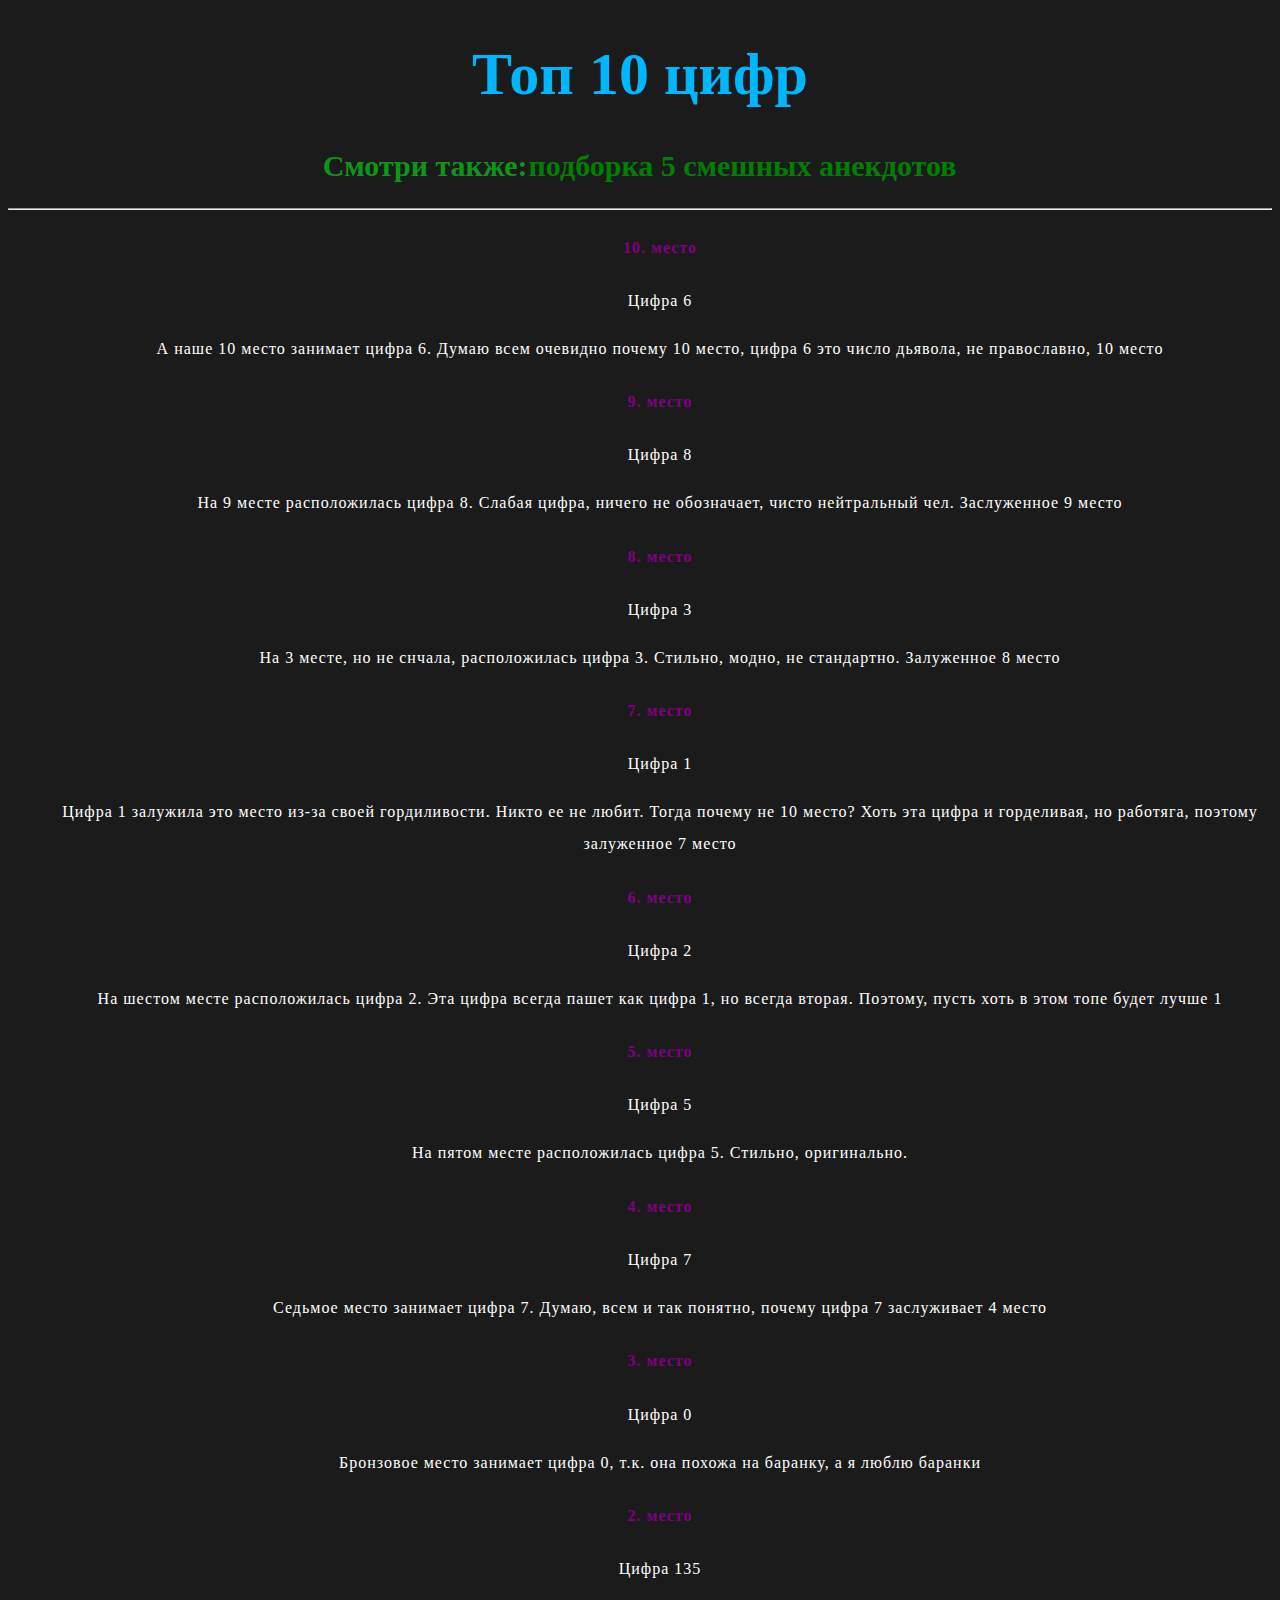
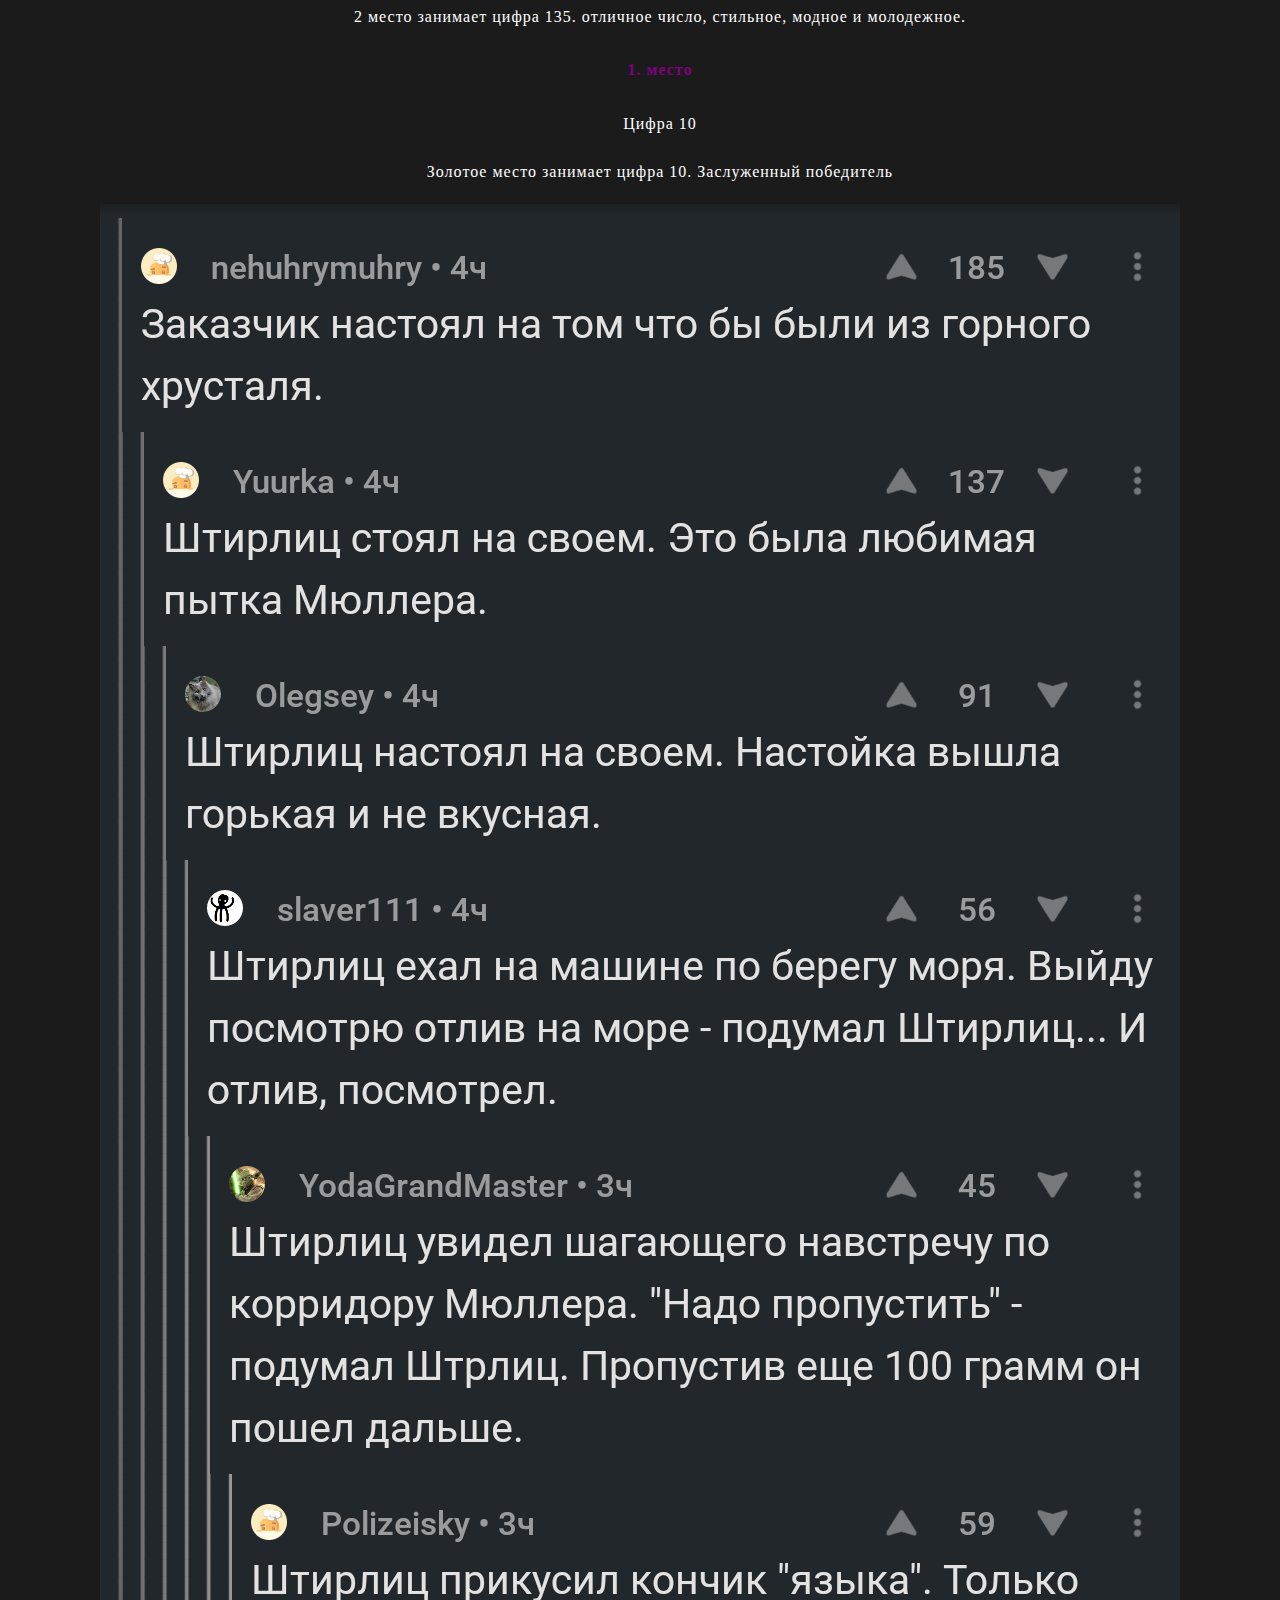
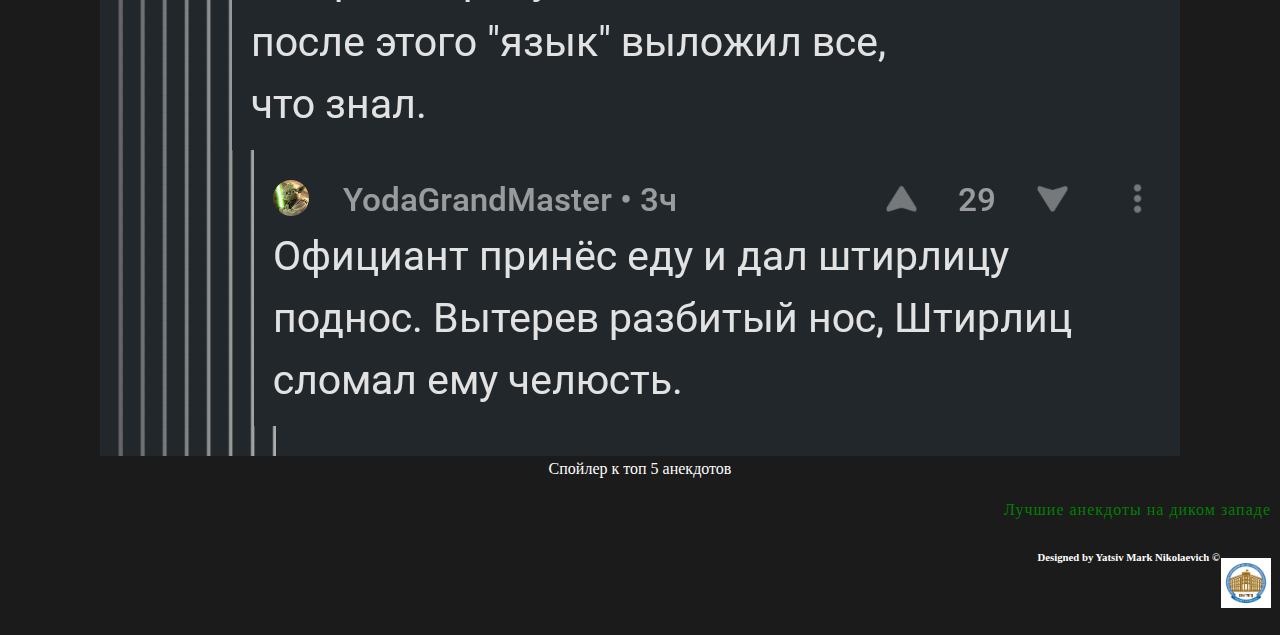
<file: index.html>
<!DOCTYPE html>

<html>
<head>
    <title>Топ 10 цифр</title>
    <meta charset= "utf-8">
    <link href="styles\style.css" rel="stylesheet" type="text/css">
</head>

<body>
    <header>
        <h1>Топ 10 цифр</h1>
    </header>
    <nav>
        <h2>Смотри также:<a href="1.html">подборка 5 смешных анекдотов</a></h2>
        <hr>
    </nav>

<ol reversed class="center">
    <section>
        <article> <!--10 место -->
            <h4 style="color:purple" > <li> место</li></h4>
            <p>Цифра 6</p>
            <p>А наше 10 место занимает цифра 6. Думаю всем очевидно почему 10 место, цифра 6 это число дьявола, не православно, 10 место </p>
        </article>

        <article> <!--9 место -->
            <h4 style="color:purple" > <li> место</li> </h4>
            <p>Цифра 8</p>
            <p>На 9 месте расположилась цифра 8. Слабая цифра, ничего не обозначает, чисто нейтральный чел. Заслуженное 9 место </p>
        </article>

        <article> <!--8 место -->
            <h4 style="color:purple"><li> место</li></h4>
            <p>Цифра 3</p>
            <p> На 3 месте, но не снчала, расположилась цифра 3. Стильно, модно, не стандартно. Залуженное 8 место </p>
        </article>

        <article> <!--7 место -->
            <h4 style="color:purple"><li> место</li></h4>
            <p>Цифра 1 </p>
            <p>Цифра 1 залужила это место из-за своей гордиливости. Никто ее не любит. Тогда почему не 10 место? Хоть эта цифра и горделивая, но работяга, поэтому залуженное 7 место  </p>
        </article>

        <article> <!--6 место -->
            <h4 style="color:purple"><li> место</li></h4>
            <p>Цифра 2 </p>
            <p> На шестом месте расположилась цифра 2. Эта цифра всегда пашет как цифра 1, но всегда вторая. Поэтому, пусть хоть в этом топе будет лучше 1</p>
        </article>

        <article> <!--5 место -->
            <h4 style="color:purple"><li> место</li></h4>
            <p>Цифра 5 </p>
            <p>На пятом месте расположилась цифра 5. Стильно, оригинально. </p>
        </article>

        <article> <!--4 место -->
            <h4 style="color:purple"><li> место</li></h4>
            <p>Цифра 7</p>
            <p> Седьмое место занимает цифра 7. Думаю, всем и так понятно, почему цифра 7 заслуживает 4 место</p>
        </article>

        <article> <!--3 место -->
            <h4 style="color:purple"><li> место</li></h4>
            <p>Цифра 0</p>
            <p>Бронзовое место занимает цифра 0, т.к. она похожа на баранку, а я люблю баранки </p>
        </article>

        <article> <!--2 место -->
            <h4 style="color:purple"  ><li> место</li></h4>
            <p>Цифра 135 </p>
            <p> 2 место занимает цифра 135. отличное число, стильное, модное и молодежное. </p>
        </article>

        <article> <!--1 место -->
            <h4 style="color:purple"><li> место</li></h4>
            <p>Цифра  10</p>
            <p>Золотое место занимает цифра 10. Заслуженный победитель</p>
        </article>

    </section>
</ol>

<figcaption class="center">
    <figure>
    <img src="images\Штирлциц.png"
    alt="Спойлер к топ 5 анекдотов">
    <figcaption style="color:white">Спойлер к топ 5 анекдотов</figcaption>
    </figure>
</figcaption>

<aside>
	<p align="right"><a href="https://anekdotbar.ru/top-100.html" target="_blank">Лучшие анекдоты на диком западе</a></p>
	<p align="right" class="float"><a href="https://sutd.ru"><img src="images\460px-Логотип_СПбГУПТД.jpg" width="50" height="50" alt="ошибка"></a></p>
</aside>


<footer>
    <h6 align="right">Designed by Yatsiv Mark Nikolaevich &#169;</h6>
</footer>

</body>
</html>
</file>
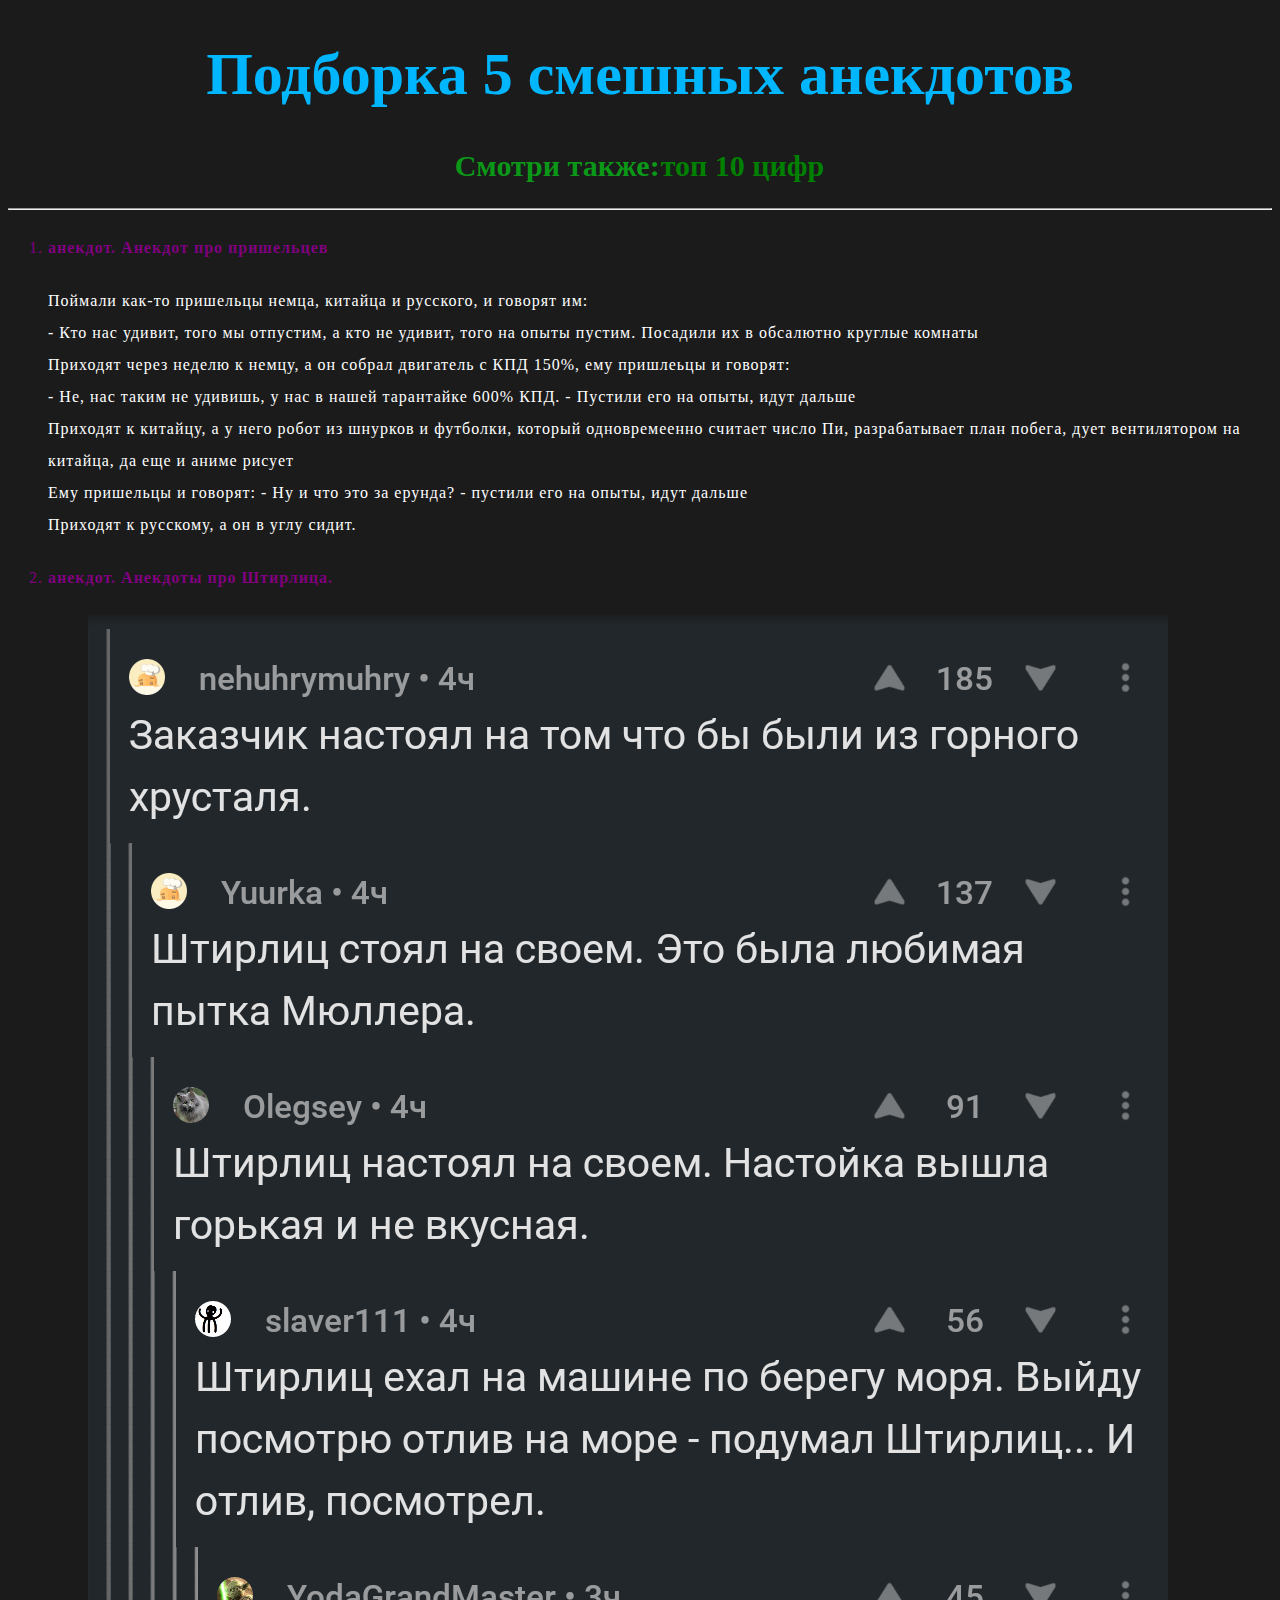
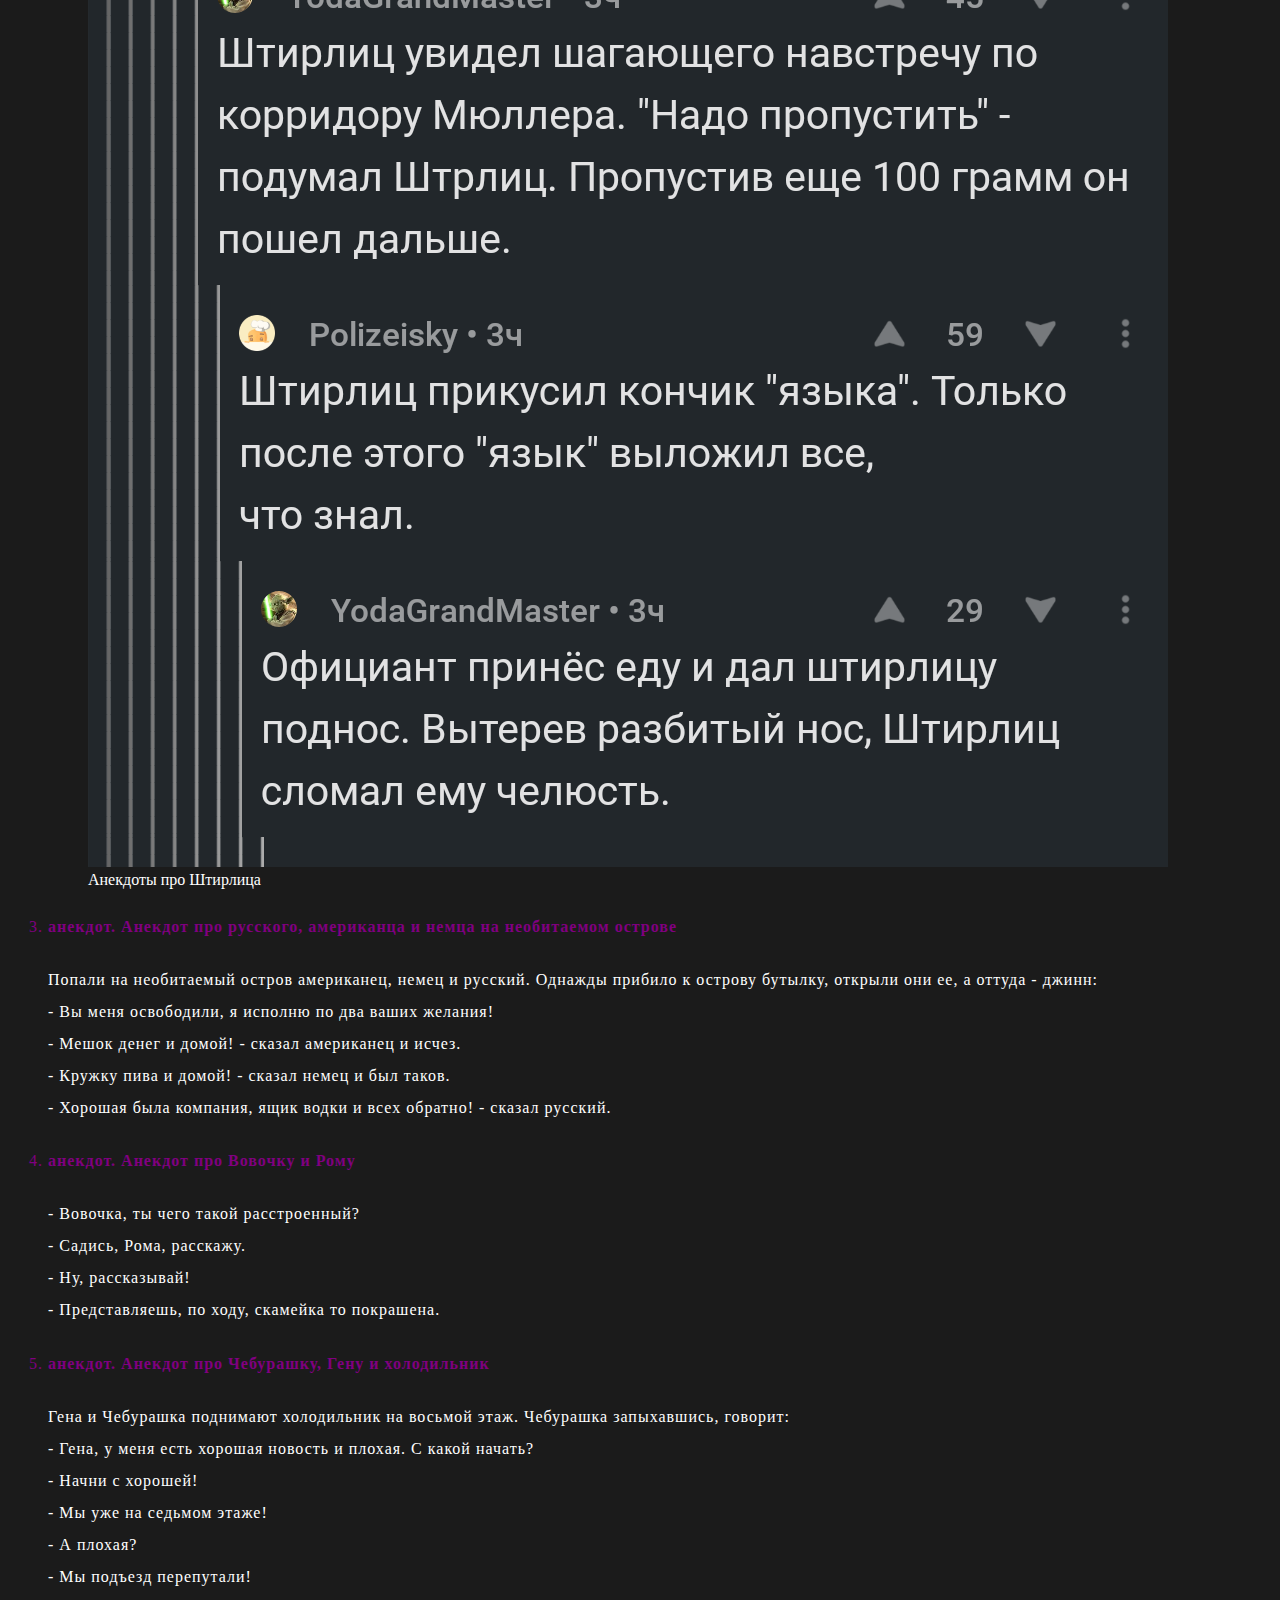
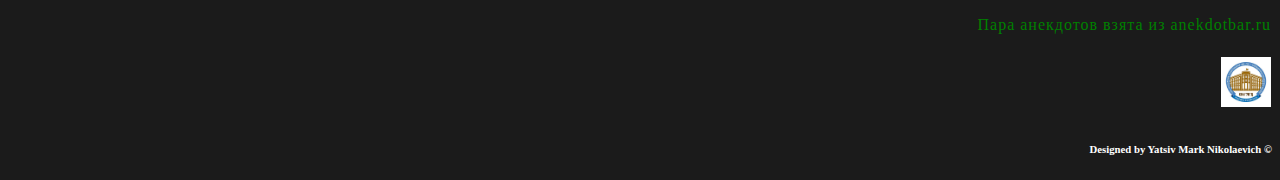
<file: 1.html>
<!DOCTYPE html>

<head>
    <meta charset= "utf-8">
    <title>Топ 5 анекдотов</title>
    <link href="styles\style.css" rel="stylesheet" type="text/css">
</head>

<body>

    <header>
        <h1> Подборка 5 смешных анекдотов</h1>
    </header>

    <nav>
        <h2> Смотри также:<a href="index.html">топ 10 цифр</a></h2>
        <hr>
    </nav>
<ol>
    <section>

        <article>
            <li><h4 style="color:purple"> анекдот. Анекдот про пришельцев</h4></li>
            <p>
                Поймали как-то пришельцы немца, китайца и русского, и говорят им:
                <br>- Кто нас удивит, того мы отпустим, а кто не удивит, того на опыты пустим. Посадили их в обсалютно круглые комнаты
                <br> Приходят через неделю к немцу, а он собрал двигатель с КПД 150%, ему пришлеьцы и говорят:
                <br>- Не, нас таким не удивишь, у нас в нашей тарантайке 600% КПД. - Пустили его на опыты, идут дальше
                <br> Приходят к китайцу, а у него робот из шнурков и футболки, который одновремеенно считает число Пи, разрабатывает план побега, дует вентилятором на китайца, да еще и аниме рисует
                <br> Ему пришельцы и говорят: - Ну и что это за ерунда? - пустили его на опыты, идут дальше
                <br> Приходят к русскому, а он в углу сидит.
            </p>

        </article>

        <article>
            <li><h4 style="color:purple" >анекдот. Анекдоты про Штирлица.</h4></li>
            <figure>
                <img src="images\Штирлциц.png"
                     alt="Анекдоты про Штирлица">
                <figcaption style="color:white">Анекдоты про Штирлица</figcaption>
            </figure>
        </article>

        <article>
            <li><h4 style="color:purple">анекдот. Анекдот про русского, американца и немца на необитаемом острове </h4></li>
            <p>
                Попали на необитаемый остров американец, немец и русский. Однажды прибило к острову бутылку, открыли они ее, а оттуда - джинн:
                <br>- Вы меня освободили, я исполню по два ваших желания! 
                <br>- Мешок денег и домой! - сказал американец и исчез. 
                <br>- Кружку пива и домой! - сказал немец и был таков. 
                <br>- Хорошая была компания, ящик водки и всех обратно! - сказал русский. 
            </p>
        </article>

        <article>
            <li><h4 style="color:purple">  анекдот. Анекдот про Вовочку и Рому  </h4></li>
            <p>
                - Вовочка, ты чего такой расстроенный?
                <br> - Садись, Рома, расскажу. 
                <br>- Ну, рассказывай! 
                <br>- Представляешь, по ходу, скамейка то покрашена.
            </p>
        </article>

        <article>
            <li> <h4 style="color:purple"> анекдот. Анекдот про Чебурашку, Гену и холодильник</h4></li>
            <p>
                Гена и Чебурашка поднимают холодильник на восьмой этаж. Чебурашка запыхавшись, говорит:
                <br> - Гена, у меня есть хорошая новость и плохая. С какой начать? 
                <br>- Начни с хорошей! 
                <br>- Мы уже на седьмом этаже! 
                <br>- А плохая?
                <br> - Мы подъезд перепутали!
            </p>    
        </article>

    </section>
</ol>
	
    <aside>
        <p align="right"><a href="https://anekdotbar.ru/top-100.html" target="_blank">Пара анекдотов взята из anekdotbar.ru</a></p>
        <p align="right" class="clear"><a href="https://sutd.ru"><img src="images\460px-Логотип_СПбГУПТД.jpg" width="50" height="50" alt="ошибка"></a></p>
    </aside>

    <footer>
        <h6 align="right">Designed by Yatsiv Mark Nikolaevich &#169;</h6>
    </footer>
</body>
</file>
